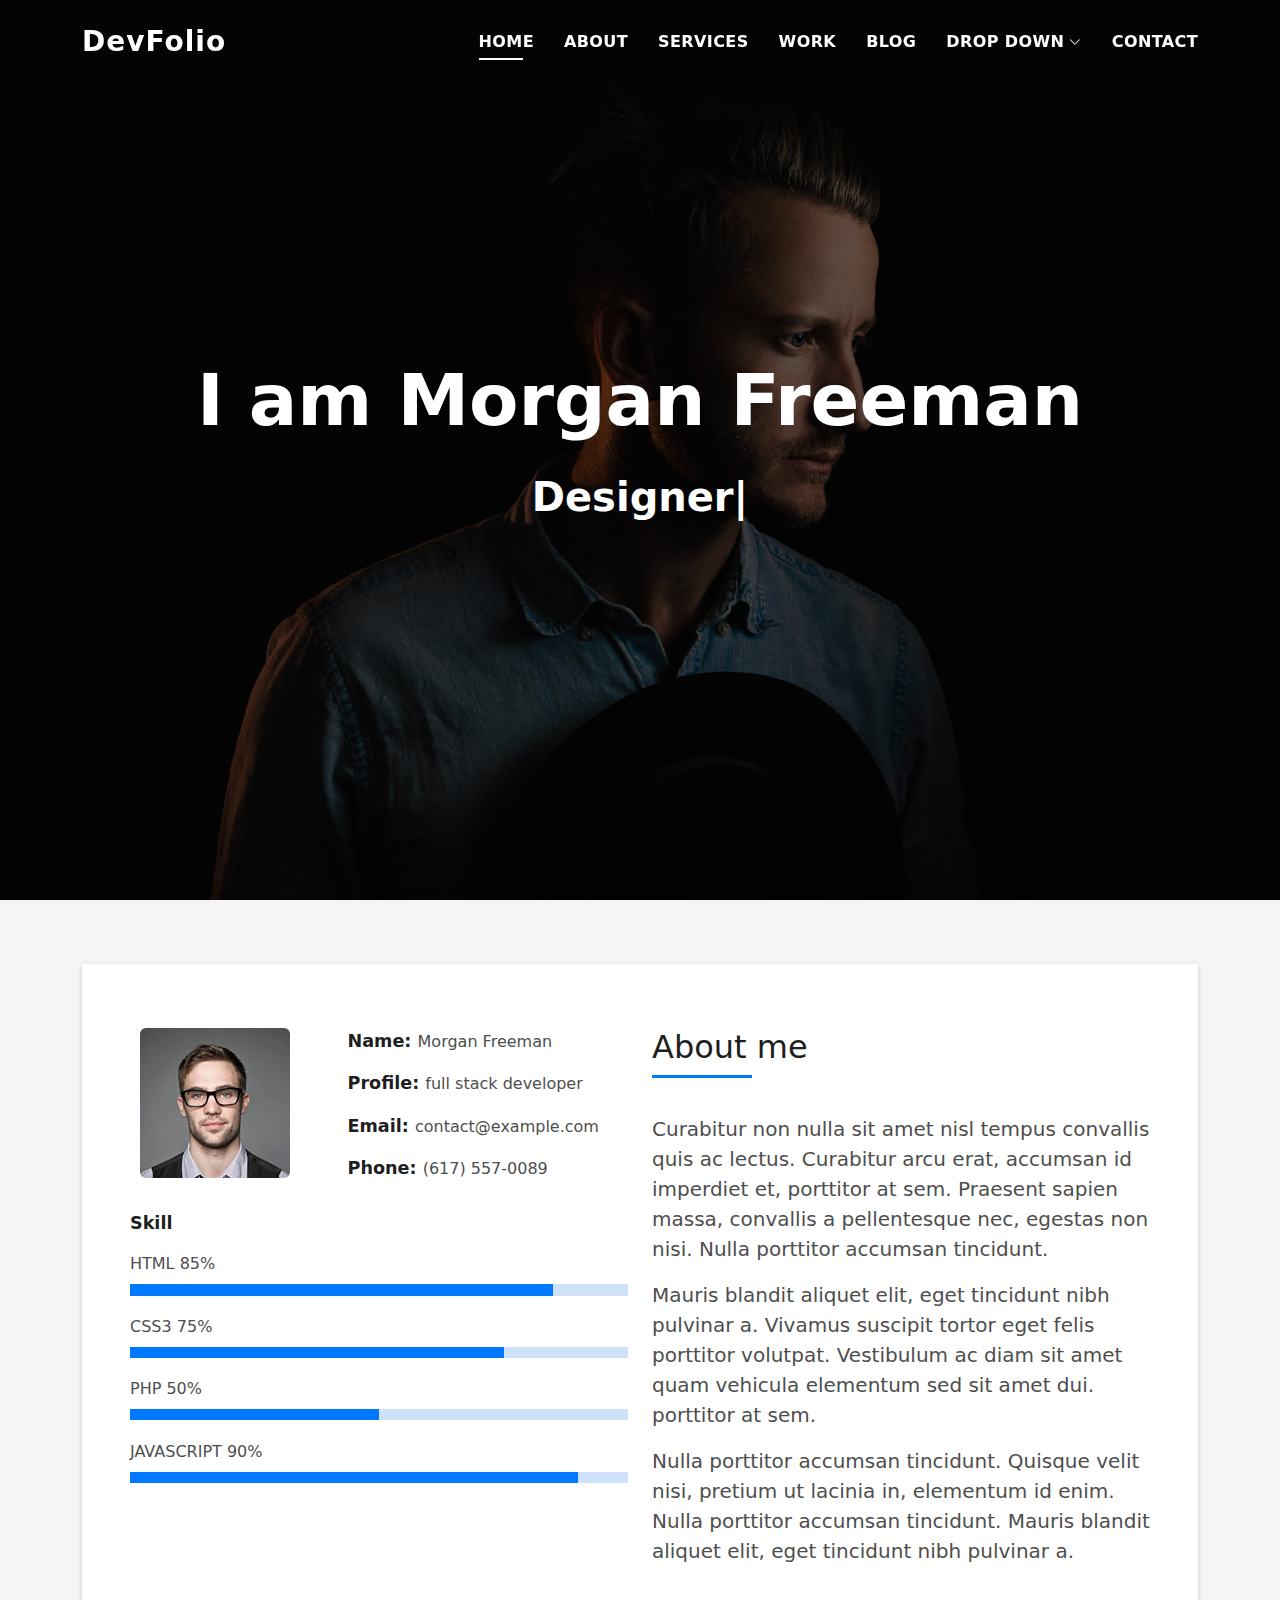
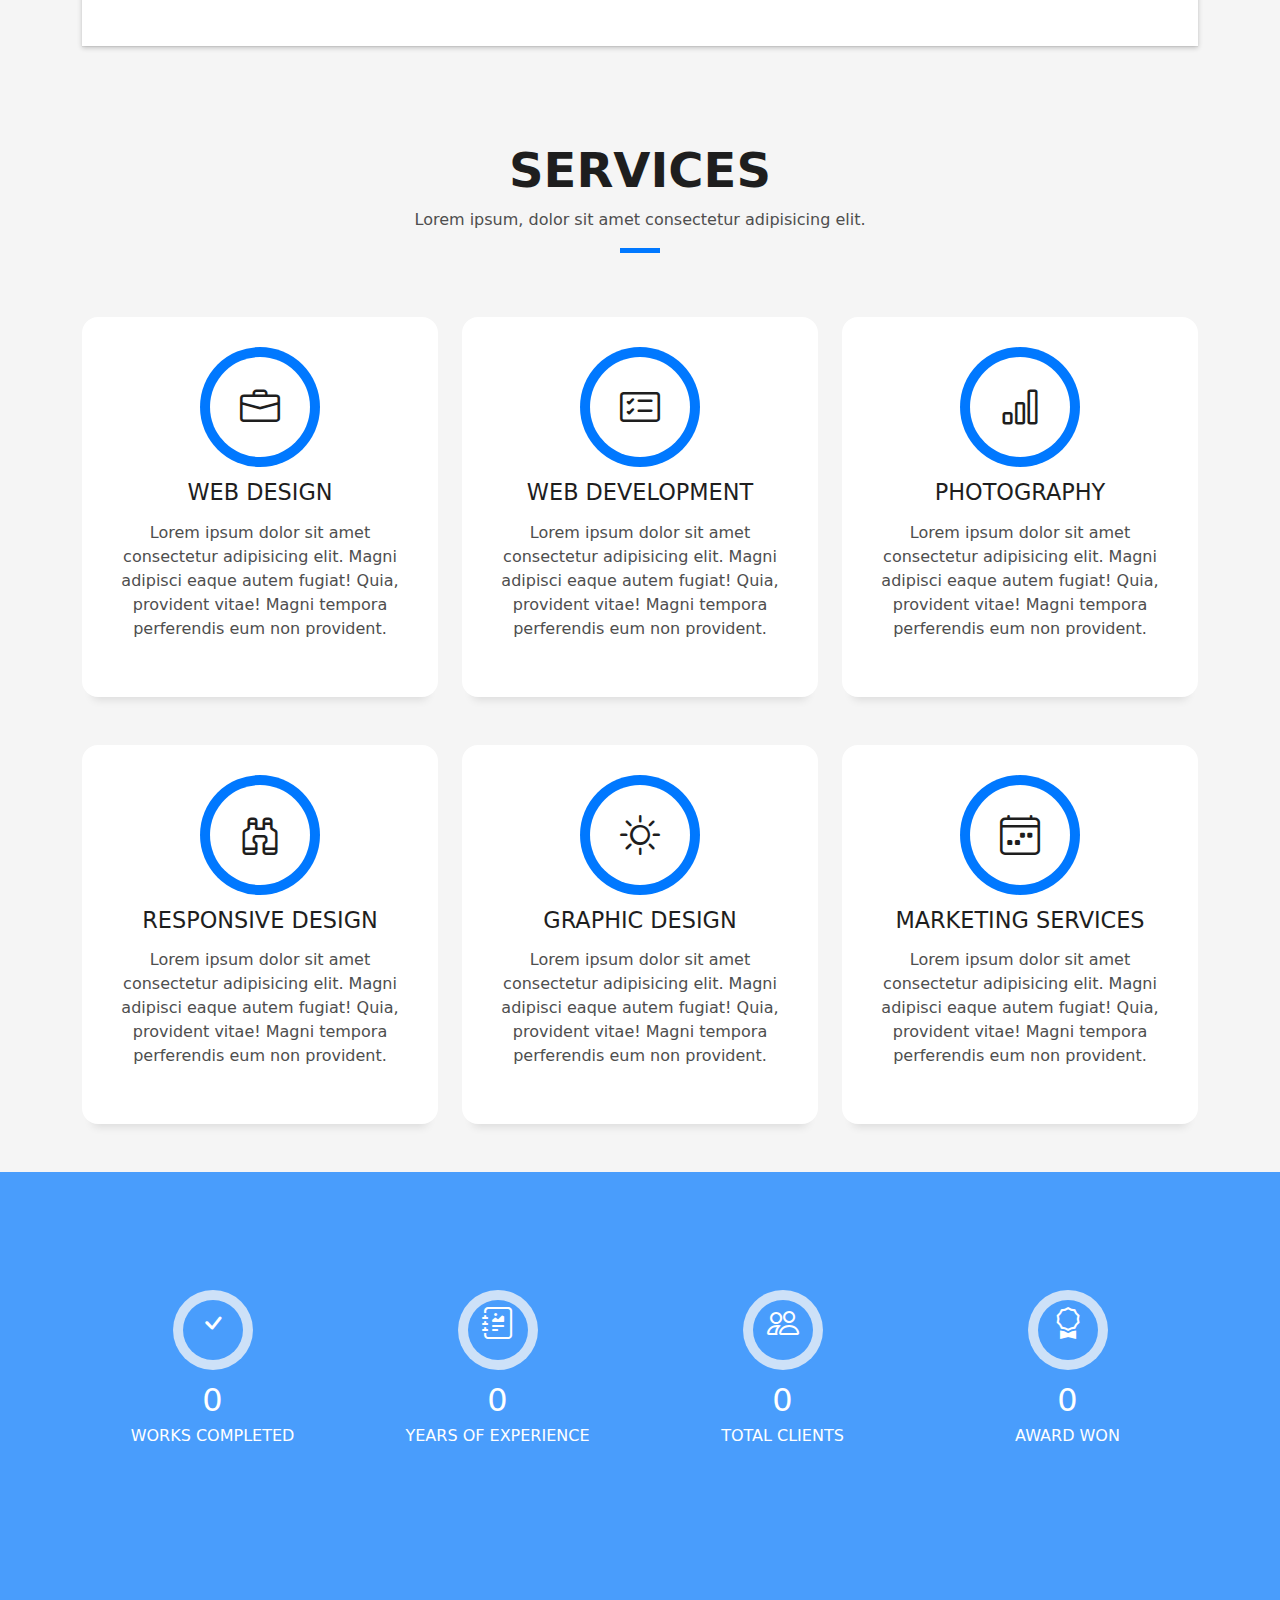
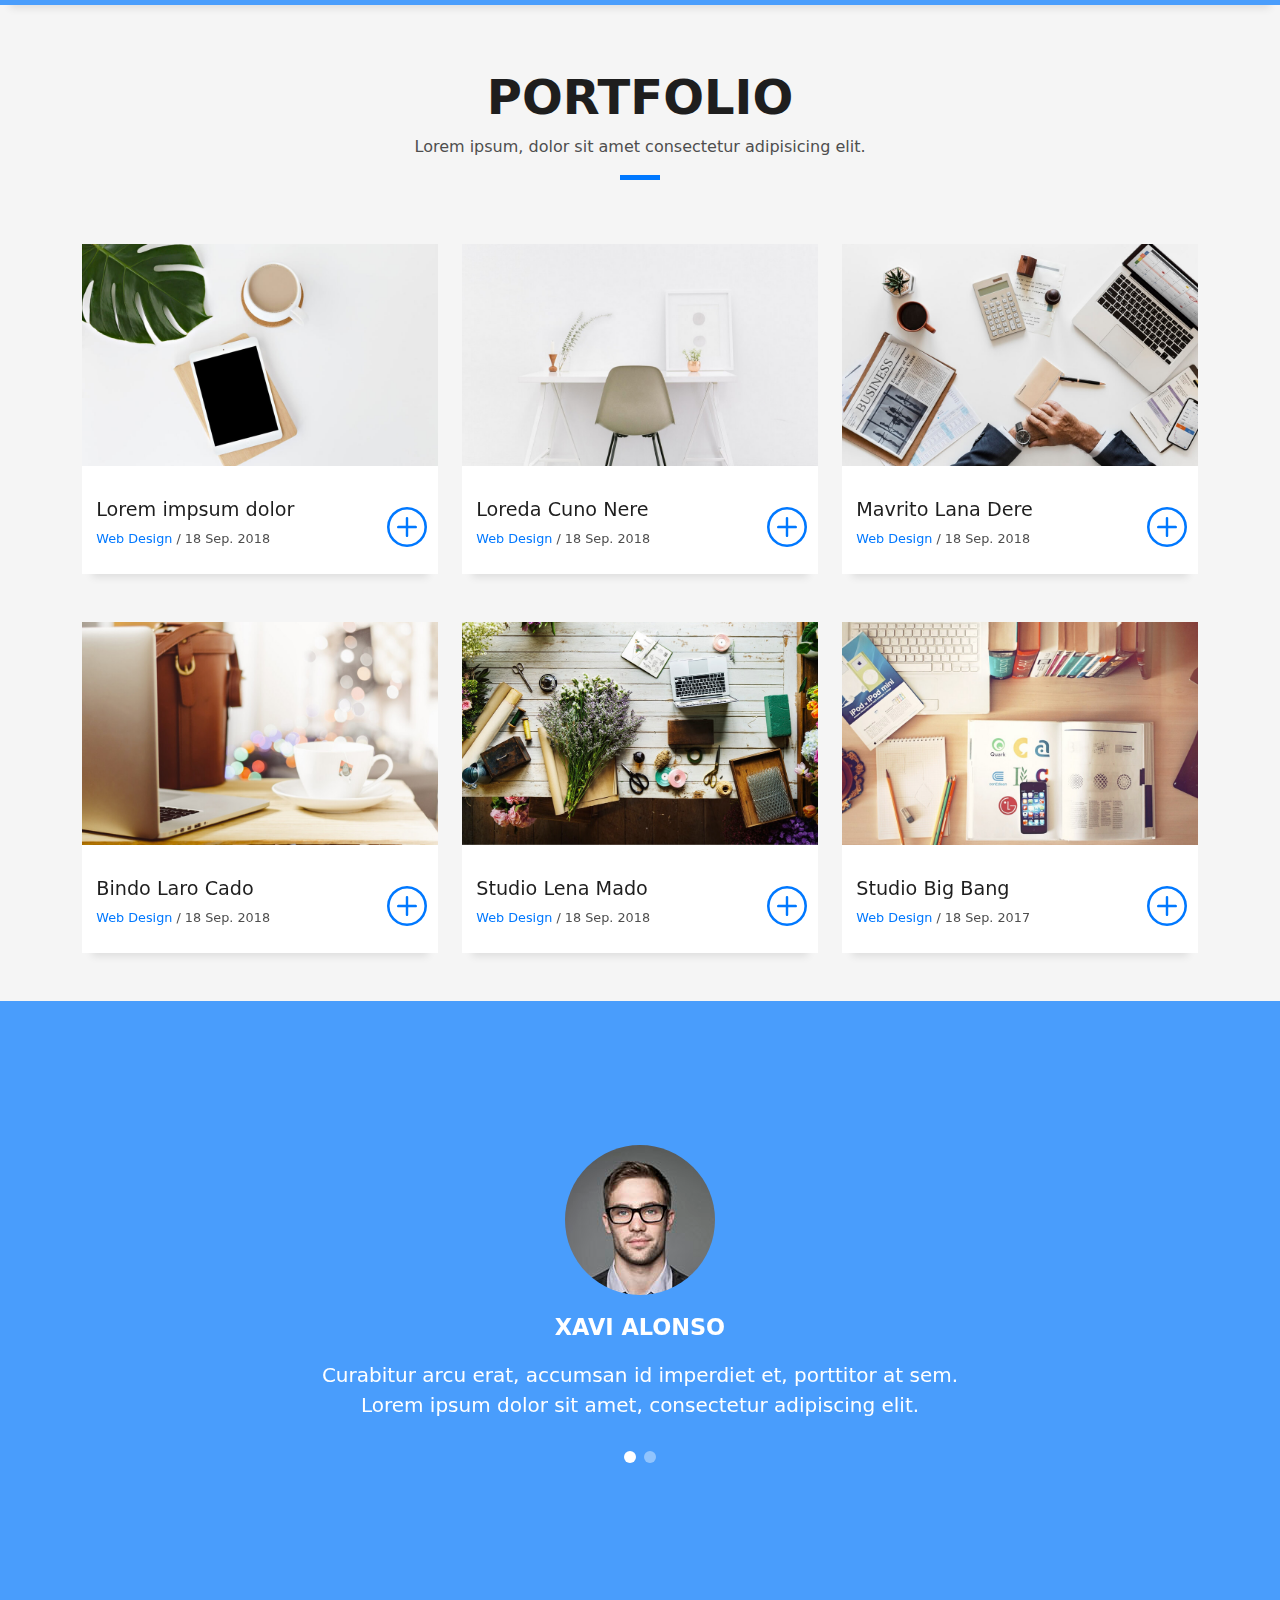
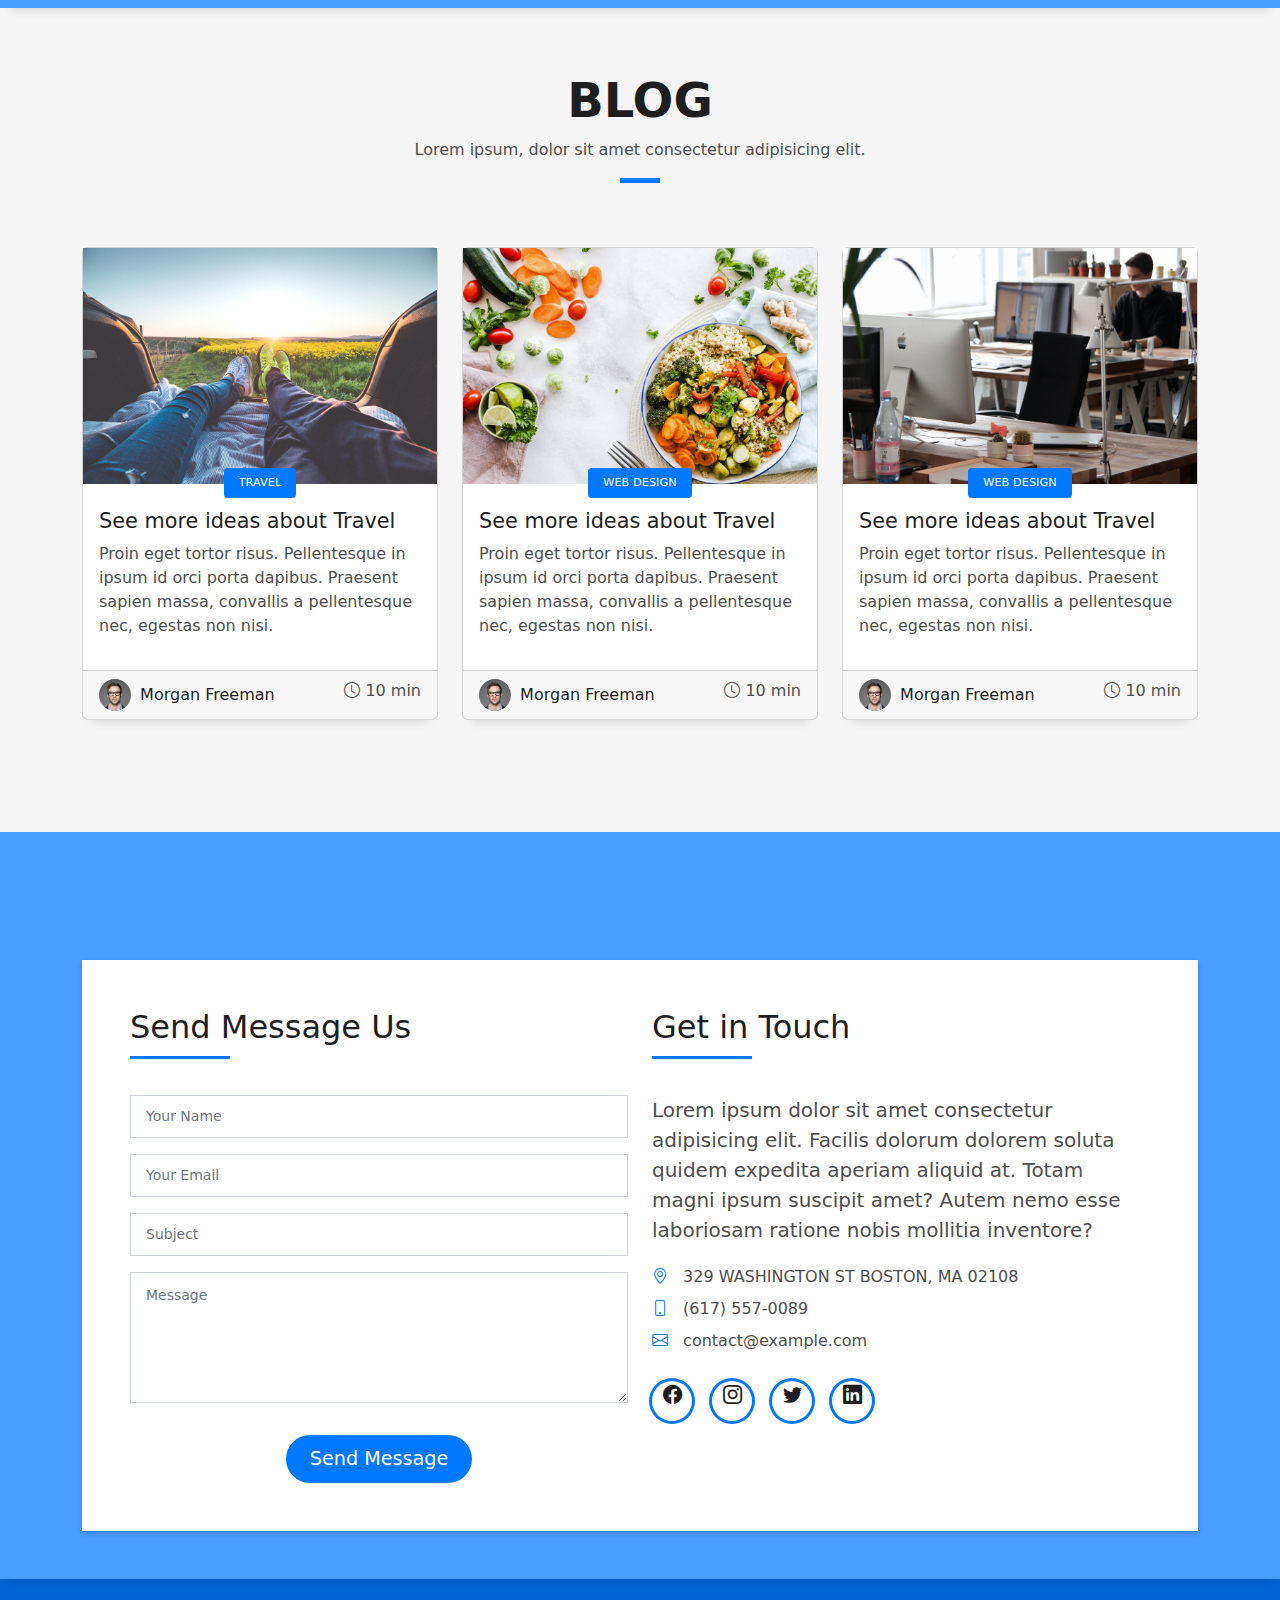
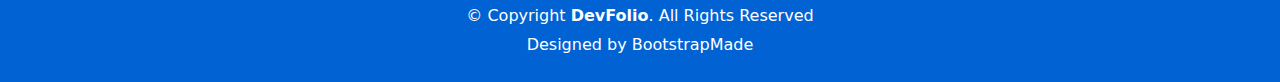
<file: DevFolio/index.html>
<!DOCTYPE html>
<html lang="en">

<head>
  <meta charset="utf-8">
  <meta content="width=device-width, initial-scale=1.0" name="viewport">

  <title>DevFolio Bootstrap Portfolio Template - Index</title>
  <meta content="" name="description">
  <meta content="" name="keywords">

  <!-- Favicons -->
  <link href="assets/img/favicon.png" rel="icon">
  <link href="assets/img/apple-touch-icon.png" rel="apple-touch-icon">

  <!-- Vendor CSS Files -->
  <link href="assets/vendor/bootstrap/css/bootstrap.min.css" rel="stylesheet">
  <link href="assets/vendor/bootstrap-icons/bootstrap-icons.css" rel="stylesheet">
  <link href="assets/vendor/glightbox/css/glightbox.min.css" rel="stylesheet">
  <link href="assets/vendor/swiper/swiper-bundle.min.css" rel="stylesheet">

  <!-- Template Main CSS File -->
  <link href="assets/css/style.css" rel="stylesheet">

  <!-- =======================================================
  * Template Name: DevFolio - v4.8.1
  * Template URL: https://bootstrapmade.com/devfolio-bootstrap-portfolio-html-template/
  * Author: BootstrapMade.com
  * License: https://bootstrapmade.com/license/
  ======================================================== -->
</head>

<body>

  <!-- ======= Header ======= -->
  <header id="header" class="fixed-top">
    <div class="container d-flex align-items-center justify-content-between">

      <h1 class="logo"><a href="index.html">DevFolio</a></h1>
      <!-- Uncomment below if you prefer to use an image logo -->
      <!-- <a href="index.html" class="logo"><img src="assets/img/logo.png" alt="" class="img-fluid"></a>-->

      <nav id="navbar" class="navbar">
        <ul>
          <li><a class="nav-link scrollto active" href="#hero">Home</a></li>
          <li><a class="nav-link scrollto" href="#about">About</a></li>
          <li><a class="nav-link scrollto" href="#services">Services</a></li>
          <li><a class="nav-link scrollto " href="#work">Work</a></li>
          <li><a class="nav-link scrollto " href="#blog">Blog</a></li>
          <li class="dropdown"><a href="#"><span>Drop Down</span> <i class="bi bi-chevron-down"></i></a>
            <ul>
              <li><a href="#">Drop Down 1</a></li>
              <li class="dropdown"><a href="#"><span>Deep Drop Down</span> <i class="bi bi-chevron-right"></i></a>
                <ul>
                  <li><a href="#">Deep Drop Down 1</a></li>
                  <li><a href="#">Deep Drop Down 2</a></li>
                  <li><a href="#">Deep Drop Down 3</a></li>
                  <li><a href="#">Deep Drop Down 4</a></li>
                  <li><a href="#">Deep Drop Down 5</a></li>
                </ul>
              </li>
              <li><a href="#">Drop Down 2</a></li>
              <li><a href="#">Drop Down 3</a></li>
              <li><a href="#">Drop Down 4</a></li>
            </ul>
          </li>
          <li><a class="nav-link scrollto" href="#contact">Contact</a></li>
        </ul>
        <i class="bi bi-list mobile-nav-toggle"></i>
      </nav><!-- .navbar -->

    </div>
  </header><!-- End Header -->

  <!-- ======= Hero Section ======= -->
  <div id="hero" class="hero route bg-image" style="background-image: url(assets/img/hero-bg.jpg)">
    <div class="overlay-itro"></div>
    <div class="hero-content display-table">
      <div class="table-cell">
        <div class="container">
          <!--<p class="display-6 color-d">Hello, world!</p>-->
          <h1 class="hero-title mb-4">I am Morgan Freeman</h1>
          <p class="hero-subtitle"><span class="typed" data-typed-items="Designer, Developer, Freelancer, Photographer"></span></p>
          <!-- <p class="pt-3"><a class="btn btn-primary btn js-scroll px-4" href="#about" role="button">Learn More</a></p> -->
        </div>
      </div>
    </div>
  </div><!-- End Hero Section -->

  <main id="main">

    <!-- ======= About Section ======= -->
    <section id="about" class="about-mf sect-pt4 route">
      <div class="container">
        <div class="row">
          <div class="col-sm-12">
            <div class="box-shadow-full">
              <div class="row">
                <div class="col-md-6">
                  <div class="row">
                    <div class="col-sm-6 col-md-5">
                      <div class="about-img">
                        <img src="assets/img/testimonial-2.jpg" class="img-fluid rounded b-shadow-a" alt="">
                      </div>
                    </div>
                    <div class="col-sm-6 col-md-7">
                      <div class="about-info">
                        <p><span class="title-s">Name: </span> <span>Morgan Freeman</span></p>
                        <p><span class="title-s">Profile: </span> <span>full stack developer</span></p>
                        <p><span class="title-s">Email: </span> <span>contact@example.com</span></p>
                        <p><span class="title-s">Phone: </span> <span>(617) 557-0089</span></p>
                      </div>
                    </div>
                  </div>
                  <div class="skill-mf">
                    <p class="title-s">Skill</p>
                    <span>HTML</span> <span class="pull-right">85%</span>
                    <div class="progress">
                      <div class="progress-bar" role="progressbar" style="width: 85%;" aria-valuenow="85" aria-valuemin="0" aria-valuemax="100"></div>
                    </div>
                    <span>CSS3</span> <span class="pull-right">75%</span>
                    <div class="progress">
                      <div class="progress-bar" role="progressbar" style="width: 75%" aria-valuenow="75" aria-valuemin="0" aria-valuemax="100"></div>
                    </div>
                    <span>PHP</span> <span class="pull-right">50%</span>
                    <div class="progress">
                      <div class="progress-bar" role="progressbar" style="width: 50%" aria-valuenow="50" aria-valuemin="0" aria-valuemax="100"></div>
                    </div>
                    <span>JAVASCRIPT</span> <span class="pull-right">90%</span>
                    <div class="progress">
                      <div class="progress-bar" role="progressbar" style="width: 90%" aria-valuenow="90" aria-valuemin="0" aria-valuemax="100"></div>
                    </div>
                  </div>
                </div>
                <div class="col-md-6">
                  <div class="about-me pt-4 pt-md-0">
                    <div class="title-box-2">
                      <h5 class="title-left">
                        About me
                      </h5>
                    </div>
                    <p class="lead">
                      Curabitur non nulla sit amet nisl tempus convallis quis ac lectus. Curabitur arcu erat, accumsan id
                      imperdiet et, porttitor
                      at sem. Praesent sapien massa, convallis a pellentesque nec, egestas non nisi. Nulla
                      porttitor accumsan tincidunt.
                    </p>
                    <p class="lead">
                      Mauris blandit aliquet elit, eget tincidunt nibh pulvinar a. Vivamus suscipit tortor eget felis
                      porttitor volutpat. Vestibulum
                      ac diam sit amet quam vehicula elementum sed sit amet dui. porttitor at sem.
                    </p>
                    <p class="lead">
                      Nulla porttitor accumsan tincidunt. Quisque velit nisi, pretium ut lacinia in, elementum id enim.
                      Nulla porttitor accumsan
                      tincidunt. Mauris blandit aliquet elit, eget tincidunt nibh pulvinar a.
                    </p>
                  </div>
                </div>
              </div>
            </div>
          </div>
        </div>
      </div>
    </section><!-- End About Section -->

    <!-- ======= Services Section ======= -->
    <section id="services" class="services-mf pt-5 route">
      <div class="container">
        <div class="row">
          <div class="col-sm-12">
            <div class="title-box text-center">
              <h3 class="title-a">
                Services
              </h3>
              <p class="subtitle-a">
                Lorem ipsum, dolor sit amet consectetur adipisicing elit.
              </p>
              <div class="line-mf"></div>
            </div>
          </div>
        </div>
        <div class="row">
          <div class="col-md-4">
            <div class="service-box">
              <div class="service-ico">
                <span class="ico-circle"><i class="bi bi-briefcase"></i></span>
              </div>
              <div class="service-content">
                <h2 class="s-title">Web Design</h2>
                <p class="s-description text-center">
                  Lorem ipsum dolor sit amet consectetur adipisicing elit. Magni adipisci eaque autem fugiat! Quia,
                  provident vitae! Magni
                  tempora perferendis eum non provident.
                </p>
              </div>
            </div>
          </div>
          <div class="col-md-4">
            <div class="service-box">
              <div class="service-ico">
                <span class="ico-circle"><i class="bi bi-card-checklist"></i></span>
              </div>
              <div class="service-content">
                <h2 class="s-title">Web Development</h2>
                <p class="s-description text-center">
                  Lorem ipsum dolor sit amet consectetur adipisicing elit. Magni adipisci eaque autem fugiat! Quia,
                  provident vitae! Magni
                  tempora perferendis eum non provident.
                </p>
              </div>
            </div>
          </div>
          <div class="col-md-4">
            <div class="service-box">
              <div class="service-ico">
                <span class="ico-circle"><i class="bi bi-bar-chart"></i></span>
              </div>
              <div class="service-content">
                <h2 class="s-title">Photography</h2>
                <p class="s-description text-center">
                  Lorem ipsum dolor sit amet consectetur adipisicing elit. Magni adipisci eaque autem fugiat! Quia,
                  provident vitae! Magni
                  tempora perferendis eum non provident.
                </p>
              </div>
            </div>
          </div>
          <div class="col-md-4">
            <div class="service-box">
              <div class="service-ico">
                <span class="ico-circle"><i class="bi bi-binoculars"></i></span>
              </div>
              <div class="service-content">
                <h2 class="s-title">Responsive Design</h2>
                <p class="s-description text-center">
                  Lorem ipsum dolor sit amet consectetur adipisicing elit. Magni adipisci eaque autem fugiat! Quia,
                  provident vitae! Magni
                  tempora perferendis eum non provident.
                </p>
              </div>
            </div>
          </div>
          <div class="col-md-4">
            <div class="service-box">
              <div class="service-ico">
                <span class="ico-circle"><i class="bi bi-brightness-high"></i></span>
              </div>
              <div class="service-content">
                <h2 class="s-title">Graphic Design</h2>
                <p class="s-description text-center">
                  Lorem ipsum dolor sit amet consectetur adipisicing elit. Magni adipisci eaque autem fugiat! Quia,
                  provident vitae! Magni
                  tempora perferendis eum non provident.
                </p>
              </div>
            </div>
          </div>
          <div class="col-md-4">
            <div class="service-box">
              <div class="service-ico">
                <span class="ico-circle"><i class="bi bi-calendar4-week"></i></span>
              </div>
              <div class="service-content">
                <h2 class="s-title">Marketing Services</h2>
                <p class="s-description text-center">
                  Lorem ipsum dolor sit amet consectetur adipisicing elit. Magni adipisci eaque autem fugiat! Quia,
                  provident vitae! Magni
                  tempora perferendis eum non provident.
                </p>
              </div>
            </div>
          </div>
        </div>
      </div>
    </section><!-- End Services Section -->

    <!-- ======= Counter Section ======= -->
    <div class="section-counter paralax-mf bg-image" style="background-image: url(assets/img/counters-bg.jpg)">
      <div class="overlay-mf"></div>
      <div class="container position-relative">
        <div class="row">
          <div class="col-sm-3 col-lg-3">
            <div class="counter-box counter-box pt-4 pt-md-0">
              <div class="counter-ico">
                <span class="ico-circle"><i class="bi bi-check"></i></span>
              </div>
              <div class="counter-num">
                <p data-purecounter-start="0" data-purecounter-end="450" data-purecounter-duration="1" class="counter purecounter"></p>
                <span class="counter-text">WORKS COMPLETED</span>
              </div>
            </div>
          </div>
          <div class="col-sm-3 col-lg-3">
            <div class="counter-box pt-4 pt-md-0">
              <div class="counter-ico">
                <span class="ico-circle"><i class="bi bi-journal-richtext"></i></span>
              </div>
              <div class="counter-num">
                <p data-purecounter-start="0" data-purecounter-end="25" data-purecounter-duration="1" class="counter purecounter"></p>
                <span class="counter-text">YEARS OF EXPERIENCE</span>
              </div>
            </div>
          </div>
          <div class="col-sm-3 col-lg-3">
            <div class="counter-box pt-4 pt-md-0">
              <div class="counter-ico">
                <span class="ico-circle"><i class="bi bi-people"></i></span>
              </div>
              <div class="counter-num">
                <p data-purecounter-start="0" data-purecounter-end="550" data-purecounter-duration="1" class="counter purecounter"></p>
                <span class="counter-text">TOTAL CLIENTS</span>
              </div>
            </div>
          </div>
          <div class="col-sm-3 col-lg-3">
            <div class="counter-box pt-4 pt-md-0">
              <div class="counter-ico">
                <span class="ico-circle"><i class="bi bi-award"></i></span>
              </div>
              <div class="counter-num">
                <p data-purecounter-start="0" data-purecounter-end="48" data-purecounter-duration="1" class="counter purecounter"></p>
                <span class="counter-text">AWARD WON</span>
              </div>
            </div>
          </div>
        </div>
      </div>
    </div><!-- End Counter Section -->

    <!-- ======= Portfolio Section ======= -->
    <section id="work" class="portfolio-mf sect-pt4 route">
      <div class="container">
        <div class="row">
          <div class="col-sm-12">
            <div class="title-box text-center">
              <h3 class="title-a">
                Portfolio
              </h3>
              <p class="subtitle-a">
                Lorem ipsum, dolor sit amet consectetur adipisicing elit.
              </p>
              <div class="line-mf"></div>
            </div>
          </div>
        </div>
        <div class="row">
          <div class="col-md-4">
            <div class="work-box">
              <a href="assets/img/work-1.jpg" data-gallery="portfolioGallery" class="portfolio-lightbox">
                <div class="work-img">
                  <img src="assets/img/work-1.jpg" alt="" class="img-fluid">
                </div>
              </a>
              <div class="work-content">
                <div class="row">
                  <div class="col-sm-8">
                    <h2 class="w-title">Lorem impsum dolor</h2>
                    <div class="w-more">
                      <span class="w-ctegory">Web Design</span> / <span class="w-date">18 Sep. 2018</span>
                    </div>
                  </div>
                  <div class="col-sm-4">
                    <div class="w-like">
                      <a href="portfolio-details.html"> <span class="bi bi-plus-circle"></span></a>
                    </div>
                  </div>
                </div>
              </div>
            </div>
          </div>
          <div class="col-md-4">
            <div class="work-box">
              <a href="assets/img/work-2.jpg" data-gallery="portfolioGallery" class="portfolio-lightbox">
                <div class="work-img">
                  <img src="assets/img/work-2.jpg" alt="" class="img-fluid">
                </div>
              </a>
              <div class="work-content">
                <div class="row">
                  <div class="col-sm-8">
                    <h2 class="w-title">Loreda Cuno Nere</h2>
                    <div class="w-more">
                      <span class="w-ctegory">Web Design</span> / <span class="w-date">18 Sep. 2018</span>
                    </div>
                  </div>
                  <div class="col-sm-4">
                    <div class="w-like">
                      <a href="portfolio-details.html"> <span class="bi bi-plus-circle"></span></a>
                    </div>
                  </div>
                </div>
              </div>
            </div>
          </div>
          <div class="col-md-4">
            <div class="work-box">
              <a href="assets/img/work-3.jpg" data-gallery="portfolioGallery" class="portfolio-lightbox">
                <div class="work-img">
                  <img src="assets/img/work-3.jpg" alt="" class="img-fluid">
                </div>
              </a>
              <div class="work-content">
                <div class="row">
                  <div class="col-sm-8">
                    <h2 class="w-title">Mavrito Lana Dere</h2>
                    <div class="w-more">
                      <span class="w-ctegory">Web Design</span> / <span class="w-date">18 Sep. 2018</span>
                    </div>
                  </div>
                  <div class="col-sm-4">
                    <div class="w-like">
                      <a href="portfolio-details.html"> <span class="bi bi-plus-circle"></span></a>
                    </div>
                  </div>
                </div>
              </div>
            </div>
          </div>
          <div class="col-md-4">
            <div class="work-box">
              <a href="assets/img/work-4.jpg" data-gallery="portfolioGallery" class="portfolio-lightbox">
                <div class="work-img">
                  <img src="assets/img/work-4.jpg" alt="" class="img-fluid">
                </div>
              </a>
              <div class="work-content">
                <div class="row">
                  <div class="col-sm-8">
                    <h2 class="w-title">Bindo Laro Cado</h2>
                    <div class="w-more">
                      <span class="w-ctegory">Web Design</span> / <span class="w-date">18 Sep. 2018</span>
                    </div>
                  </div>
                  <div class="col-sm-4">
                    <div class="w-like">
                      <a href="portfolio-details.html"> <span class="bi bi-plus-circle"></span></a>
                    </div>
                  </div>
                </div>
              </div>
            </div>
          </div>
          <div class="col-md-4">
            <div class="work-box">
              <a href="assets/img/work-5.jpg" data-gallery="portfolioGallery" class="portfolio-lightbox">
                <div class="work-img">
                  <img src="assets/img/work-5.jpg" alt="" class="img-fluid">
                </div>
              </a>
              <div class="work-content">
                <div class="row">
                  <div class="col-sm-8">
                    <h2 class="w-title">Studio Lena Mado</h2>
                    <div class="w-more">
                      <span class="w-ctegory">Web Design</span> / <span class="w-date">18 Sep. 2018</span>
                    </div>
                  </div>
                  <div class="col-sm-4">
                    <div class="w-like">
                      <a href="portfolio-details.html"> <span class="bi bi-plus-circle"></span></a>
                    </div>
                  </div>
                </div>
              </div>
            </div>
          </div>
          <div class="col-md-4">
            <div class="work-box">
              <a href="assets/img/work-6.jpg" data-gallery="portfolioGallery" class="portfolio-lightbox">
                <div class="work-img">
                  <img src="assets/img/work-6.jpg" alt="" class="img-fluid">
                </div>
              </a>
              <div class="work-content">
                <div class="row">
                  <div class="col-sm-8">
                    <h2 class="w-title">Studio Big Bang</h2>
                    <div class="w-more">
                      <span class="w-ctegory">Web Design</span> / <span class="w-date">18 Sep. 2017</span>
                    </div>
                  </div>
                  <div class="col-sm-4">
                    <div class="w-like">
                      <a href="portfolio-details.html"> <span class="bi bi-plus-circle"></span></a>
                    </div>
                  </div>
                </div>
              </div>
            </div>
          </div>

        </div>
      </div>
    </section><!-- End Portfolio Section -->

    <!-- ======= Testimonials Section ======= -->
    <div class="testimonials paralax-mf bg-image" style="background-image: url(assets/img/overlay-bg.jpg)">
      <div class="overlay-mf"></div>
      <div class="container">
        <div class="row">
          <div class="col-md-12">

            <div class="testimonials-slider swiper" data-aos="fade-up" data-aos-delay="100">
              <div class="swiper-wrapper">

                <div class="swiper-slide">
                  <div class="testimonial-box">
                    <div class="author-test">
                      <img src="assets/img/testimonial-2.jpg" alt="" class="rounded-circle b-shadow-a">
                      <span class="author">Xavi Alonso</span>
                    </div>
                    <div class="content-test">
                      <p class="description lead">
                        Curabitur arcu erat, accumsan id imperdiet et, porttitor at sem. Lorem ipsum dolor sit amet,
                        consectetur adipiscing elit.
                      </p>
                    </div>
                  </div>
                </div><!-- End testimonial item -->

                <div class="swiper-slide">
                  <div class="testimonial-box">
                    <div class="author-test">
                      <img src="assets/img/testimonial-4.jpg" alt="" class="rounded-circle b-shadow-a">
                      <span class="author">Marta Socrate</span>
                    </div>
                    <div class="content-test">
                      <p class="description lead">
                        Curabitur arcu erat, accumsan id imperdiet et, porttitor at sem. Lorem ipsum dolor sit amet,
                        consectetur adipiscing elit.
                      </p>
                    </div>
                  </div>
                </div><!-- End testimonial item -->
              </div>
              <div class="swiper-pagination"></div>
            </div>

            <!-- <div id="testimonial-mf" class="owl-carousel owl-theme">
          
        </div> -->
          </div>
        </div>
      </div>
    </div><!-- End Testimonials Section -->

    <!-- ======= Blog Section ======= -->
    <section id="blog" class="blog-mf sect-pt4 route">
      <div class="container">
        <div class="row">
          <div class="col-sm-12">
            <div class="title-box text-center">
              <h3 class="title-a">
                Blog
              </h3>
              <p class="subtitle-a">
                Lorem ipsum, dolor sit amet consectetur adipisicing elit.
              </p>
              <div class="line-mf"></div>
            </div>
          </div>
        </div>
        <div class="row">
          <div class="col-md-4">
            <div class="card card-blog">
              <div class="card-img">
                <a href="blog-single.html"><img src="assets/img/post-1.jpg" alt="" class="img-fluid"></a>
              </div>
              <div class="card-body">
                <div class="card-category-box">
                  <div class="card-category">
                    <h6 class="category">Travel</h6>
                  </div>
                </div>
                <h3 class="card-title"><a href="blog-single.html">See more ideas about Travel</a></h3>
                <p class="card-description">
                  Proin eget tortor risus. Pellentesque in ipsum id orci porta dapibus. Praesent sapien massa, convallis
                  a pellentesque nec,
                  egestas non nisi.
                </p>
              </div>
              <div class="card-footer">
                <div class="post-author">
                  <a href="#">
                    <img src="assets/img/testimonial-2.jpg" alt="" class="avatar rounded-circle">
                    <span class="author">Morgan Freeman</span>
                  </a>
                </div>
                <div class="post-date">
                  <span class="bi bi-clock"></span> 10 min
                </div>
              </div>
            </div>
          </div>
          <div class="col-md-4">
            <div class="card card-blog">
              <div class="card-img">
                <a href="blog-single.html"><img src="assets/img/post-2.jpg" alt="" class="img-fluid"></a>
              </div>
              <div class="card-body">
                <div class="card-category-box">
                  <div class="card-category">
                    <h6 class="category">Web Design</h6>
                  </div>
                </div>
                <h3 class="card-title"><a href="blog-single.html">See more ideas about Travel</a></h3>
                <p class="card-description">
                  Proin eget tortor risus. Pellentesque in ipsum id orci porta dapibus. Praesent sapien massa, convallis
                  a pellentesque nec,
                  egestas non nisi.
                </p>
              </div>
              <div class="card-footer">
                <div class="post-author">
                  <a href="#">
                    <img src="assets/img/testimonial-2.jpg" alt="" class="avatar rounded-circle">
                    <span class="author">Morgan Freeman</span>
                  </a>
                </div>
                <div class="post-date">
                  <span class="bi bi-clock"></span> 10 min
                </div>
              </div>
            </div>
          </div>
          <div class="col-md-4">
            <div class="card card-blog">
              <div class="card-img">
                <a href="blog-single.html"><img src="assets/img/post-3.jpg" alt="" class="img-fluid"></a>
              </div>
              <div class="card-body">
                <div class="card-category-box">
                  <div class="card-category">
                    <h6 class="category">Web Design</h6>
                  </div>
                </div>
                <h3 class="card-title"><a href="blog-single.html">See more ideas about Travel</a></h3>
                <p class="card-description">
                  Proin eget tortor risus. Pellentesque in ipsum id orci porta dapibus. Praesent sapien massa, convallis
                  a pellentesque nec,
                  egestas non nisi.
                </p>
              </div>
              <div class="card-footer">
                <div class="post-author">
                  <a href="#">
                    <img src="assets/img/testimonial-2.jpg" alt="" class="avatar rounded-circle">
                    <span class="author">Morgan Freeman</span>
                  </a>
                </div>
                <div class="post-date">
                  <span class="bi bi-clock"></span> 10 min
                </div>
              </div>
            </div>
          </div>
        </div>
      </div>
    </section><!-- End Blog Section -->

    <!-- ======= Contact Section ======= -->
    <section id="contact" class="paralax-mf footer-paralax bg-image sect-mt4 route" style="background-image: url(assets/img/overlay-bg.jpg)">
      <div class="overlay-mf"></div>
      <div class="container">
        <div class="row">
          <div class="col-sm-12">
            <div class="contact-mf">
              <div id="contact" class="box-shadow-full">
                <div class="row">
                  <div class="col-md-6">
                    <div class="title-box-2">
                      <h5 class="title-left">
                        Send Message Us
                      </h5>
                    </div>
                    <div>
                      <form action="forms/contact.php" method="post" role="form" class="php-email-form">
                        <div class="row">
                          <div class="col-md-12 mb-3">
                            <div class="form-group">
                              <input type="text" name="name" class="form-control" id="name" placeholder="Your Name" required>
                            </div>
                          </div>
                          <div class="col-md-12 mb-3">
                            <div class="form-group">
                              <input type="email" class="form-control" name="email" id="email" placeholder="Your Email" required>
                            </div>
                          </div>
                          <div class="col-md-12 mb-3">
                            <div class="form-group">
                              <input type="text" class="form-control" name="subject" id="subject" placeholder="Subject" required>
                            </div>
                          </div>
                          <div class="col-md-12">
                            <div class="form-group">
                              <textarea class="form-control" name="message" rows="5" placeholder="Message" required></textarea>
                            </div>
                          </div>
                          <div class="col-md-12 text-center my-3">
                            <div class="loading">Loading</div>
                            <div class="error-message"></div>
                            <div class="sent-message">Your message has been sent. Thank you!</div>
                          </div>
                          <div class="col-md-12 text-center">
                            <button type="submit" class="button button-a button-big button-rouded">Send Message</button>
                          </div>
                        </div>
                      </form>
                    </div>
                  </div>
                  <div class="col-md-6">
                    <div class="title-box-2 pt-4 pt-md-0">
                      <h5 class="title-left">
                        Get in Touch
                      </h5>
                    </div>
                    <div class="more-info">
                      <p class="lead">
                        Lorem ipsum dolor sit amet consectetur adipisicing elit. Facilis dolorum dolorem soluta quidem
                        expedita aperiam aliquid at.
                        Totam magni ipsum suscipit amet? Autem nemo esse laboriosam ratione nobis
                        mollitia inventore?
                      </p>
                      <ul class="list-ico">
                        <li><span class="bi bi-geo-alt"></span> 329 WASHINGTON ST BOSTON, MA 02108</li>
                        <li><span class="bi bi-phone"></span> (617) 557-0089</li>
                        <li><span class="bi bi-envelope"></span> contact@example.com</li>
                      </ul>
                    </div>
                    <div class="socials">
                      <ul>
                        <li><a href=""><span class="ico-circle"><i class="bi bi-facebook"></i></span></a></li>
                        <li><a href=""><span class="ico-circle"><i class="bi bi-instagram"></i></span></a></li>
                        <li><a href=""><span class="ico-circle"><i class="bi bi-twitter"></i></span></a></li>
                        <li><a href=""><span class="ico-circle"><i class="bi bi-linkedin"></i></span></a></li>
                      </ul>
                    </div>
                  </div>
                </div>
              </div>
            </div>
          </div>
        </div>
      </div>
    </section><!-- End Contact Section -->

  </main><!-- End #main -->

  <!-- ======= Footer ======= -->
  <footer>
    <div class="container">
      <div class="row">
        <div class="col-sm-12">
          <div class="copyright-box">
            <p class="copyright">&copy; Copyright <strong>DevFolio</strong>. All Rights Reserved</p>
            <div class="credits">
              <!--
              All the links in the footer should remain intact.
              You can delete the links only if you purchased the pro version.
              Licensing information: https://bootstrapmade.com/license/
              Purchase the pro version with working PHP/AJAX contact form: https://bootstrapmade.com/buy/?theme=DevFolio
            -->
              Designed by <a href="https://bootstrapmade.com/">BootstrapMade</a>
            </div>
          </div>
        </div>
      </div>
    </div>
  </footer><!-- End  Footer -->

  <div id="preloader"></div>
  <a href="#" class="back-to-top d-flex align-items-center justify-content-center"><i class="bi bi-arrow-up-short"></i></a>

  <!-- Vendor JS Files -->
  <script src="assets/vendor/purecounter/purecounter_vanilla.js"></script>
  <script src="assets/vendor/bootstrap/js/bootstrap.bundle.min.js"></script>
  <script src="assets/vendor/glightbox/js/glightbox.min.js"></script>
  <script src="assets/vendor/swiper/swiper-bundle.min.js"></script>
  <script src="assets/vendor/typed.js/typed.min.js"></script>
  <script src="assets/vendor/php-email-form/validate.js"></script>

  <!-- Template Main JS File -->
  <script src="assets/js/main.js"></script>

</body>

</html>
</file>
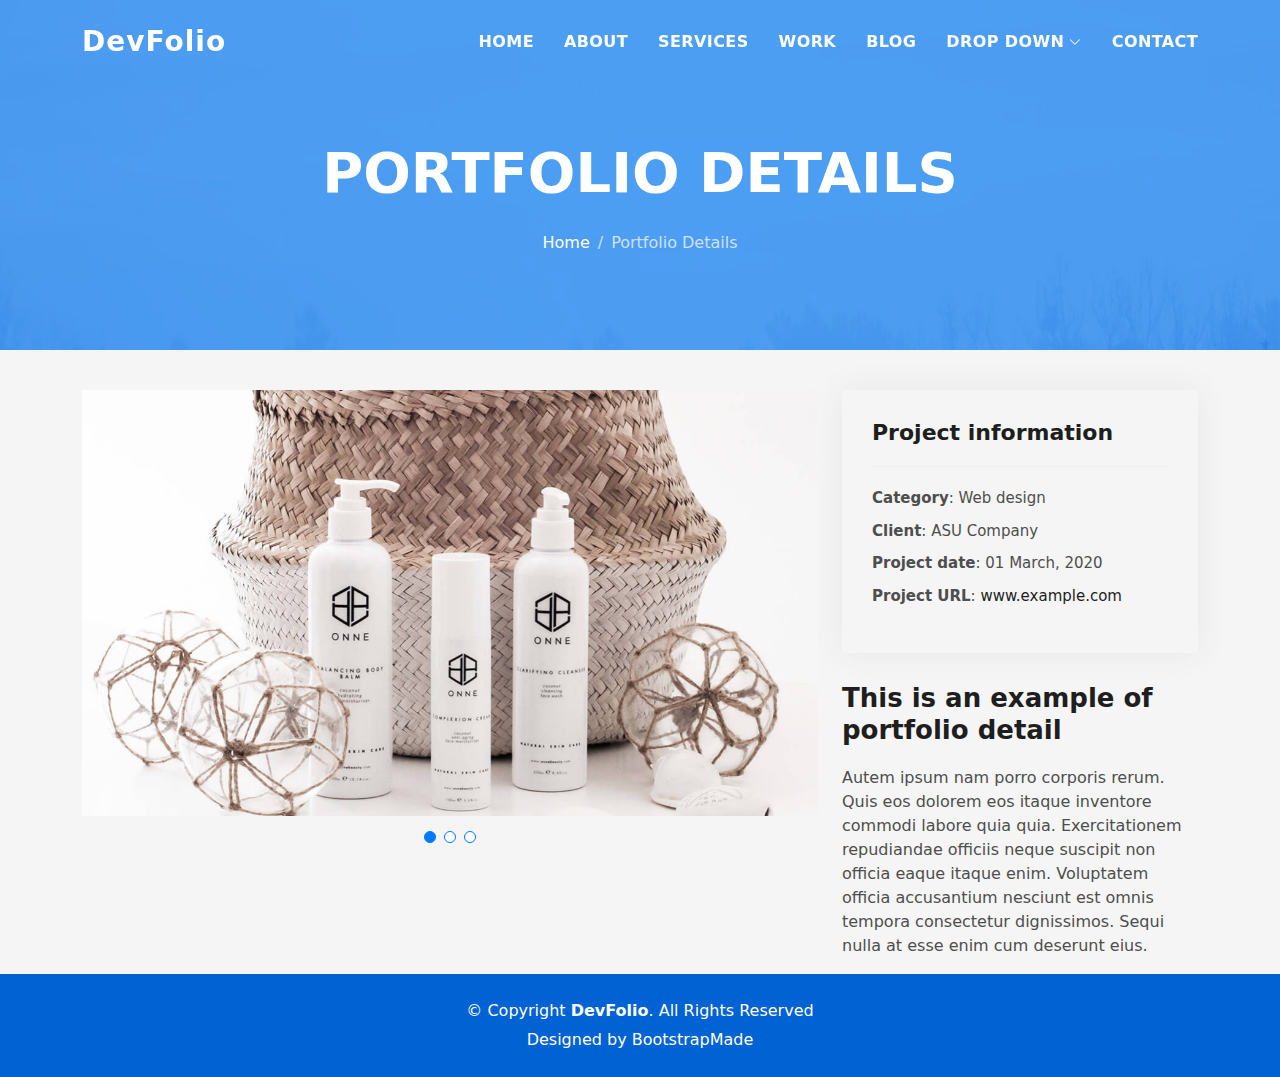
<file: DevFolio/portfolio-details.html>
<!DOCTYPE html>
<html lang="en">

<head>
  <meta charset="utf-8">
  <meta content="width=device-width, initial-scale=1.0" name="viewport">

  <title>DevFolio Bootstrap Portfolio Template - Portfolio Details</title>
  <meta content="" name="description">
  <meta content="" name="keywords">

  <!-- Favicons -->
  <link href="assets/img/favicon.png" rel="icon">
  <link href="assets/img/apple-touch-icon.png" rel="apple-touch-icon">

  <!-- Vendor CSS Files -->
  <link href="assets/vendor/bootstrap/css/bootstrap.min.css" rel="stylesheet">
  <link href="assets/vendor/bootstrap-icons/bootstrap-icons.css" rel="stylesheet">
  <link href="assets/vendor/glightbox/css/glightbox.min.css" rel="stylesheet">
  <link href="assets/vendor/swiper/swiper-bundle.min.css" rel="stylesheet">

  <!-- Template Main CSS File -->
  <link href="assets/css/style.css" rel="stylesheet">

  <!-- =======================================================
  * Template Name: DevFolio - v4.8.1
  * Template URL: https://bootstrapmade.com/devfolio-bootstrap-portfolio-html-template/
  * Author: BootstrapMade.com
  * License: https://bootstrapmade.com/license/
  ======================================================== -->
</head>

<body>

  <!-- ======= Header ======= -->
  <header id="header" class="fixed-top">
    <div class="container d-flex align-items-center justify-content-between">

      <h1 class="logo"><a href="index.html">DevFolio</a></h1>
      <!-- Uncomment below if you prefer to use an image logo -->
      <!-- <a href="index.html" class="logo"><img src="assets/img/logo.png" alt="" class="img-fluid"></a>-->

      <nav id="navbar" class="navbar">
        <ul>
          <li><a class="nav-link scrollto " href="#hero">Home</a></li>
          <li><a class="nav-link scrollto" href="#about">About</a></li>
          <li><a class="nav-link scrollto" href="#services">Services</a></li>
          <li><a class="nav-link scrollto " href="#work">Work</a></li>
          <li><a class="nav-link scrollto " href="#blog">Blog</a></li>
          <li class="dropdown"><a href="#"><span>Drop Down</span> <i class="bi bi-chevron-down"></i></a>
            <ul>
              <li><a href="#">Drop Down 1</a></li>
              <li class="dropdown"><a href="#"><span>Deep Drop Down</span> <i class="bi bi-chevron-right"></i></a>
                <ul>
                  <li><a href="#">Deep Drop Down 1</a></li>
                  <li><a href="#">Deep Drop Down 2</a></li>
                  <li><a href="#">Deep Drop Down 3</a></li>
                  <li><a href="#">Deep Drop Down 4</a></li>
                  <li><a href="#">Deep Drop Down 5</a></li>
                </ul>
              </li>
              <li><a href="#">Drop Down 2</a></li>
              <li><a href="#">Drop Down 3</a></li>
              <li><a href="#">Drop Down 4</a></li>
            </ul>
          </li>
          <li><a class="nav-link scrollto" href="#contact">Contact</a></li>
        </ul>
        <i class="bi bi-list mobile-nav-toggle"></i>
      </nav><!-- .navbar -->

    </div>
  </header><!-- End Header -->

  <div class="hero hero-single route bg-image" style="background-image: url(assets/img/overlay-bg.jpg)">
    <div class="overlay-mf"></div>
    <div class="hero-content display-table">
      <div class="table-cell">
        <div class="container">
          <h2 class="hero-title mb-4">Portfolio Details</h2>
          <ol class="breadcrumb d-flex justify-content-center">
            <li class="breadcrumb-item">
              <a href="#">Home</a>
            </li>
            <li class="breadcrumb-item active">Portfolio Details</li>
          </ol>
        </div>
      </div>
    </div>
  </div>

  <main id="main">

    <!-- ======= Portfolio Details Section ======= -->
    <section id="portfolio-details" class="portfolio-details">
      <div class="container">

        <div class="row gy-4">

          <div class="col-lg-8">
            <div class="portfolio-details-slider swiper">
              <div class="swiper-wrapper align-items-center">

                <div class="swiper-slide">
                  <img src="assets/img/portfolio-details-1.jpg" alt="">
                </div>

                <div class="swiper-slide">
                  <img src="assets/img/portfolio-details-2.jpg" alt="">
                </div>

                <div class="swiper-slide">
                  <img src="assets/img/portfolio-details-3.jpg" alt="">
                </div>

              </div>
              <div class="swiper-pagination"></div>
            </div>
          </div>

          <div class="col-lg-4">
            <div class="portfolio-info">
              <h3>Project information</h3>
              <ul>
                <li><strong>Category</strong>: Web design</li>
                <li><strong>Client</strong>: ASU Company</li>
                <li><strong>Project date</strong>: 01 March, 2020</li>
                <li><strong>Project URL</strong>: <a href="#">www.example.com</a></li>
              </ul>
            </div>
            <div class="portfolio-description">
              <h2>This is an example of portfolio detail</h2>
              <p>
                Autem ipsum nam porro corporis rerum. Quis eos dolorem eos itaque inventore commodi labore quia quia. Exercitationem repudiandae officiis neque suscipit non officia eaque itaque enim. Voluptatem officia accusantium nesciunt est omnis tempora consectetur dignissimos. Sequi nulla at esse enim cum deserunt eius.
              </p>
            </div>
          </div>

        </div>

      </div>
    </section><!-- End Portfolio Details Section -->

  </main><!-- End #main -->

  <!-- ======= Footer ======= -->
  <footer>
    <div class="container">
      <div class="row">
        <div class="col-sm-12">
          <div class="copyright-box">
            <p class="copyright">&copy; Copyright <strong>DevFolio</strong>. All Rights Reserved</p>
            <div class="credits">
              <!--
              All the links in the footer should remain intact.
              You can delete the links only if you purchased the pro version.
              Licensing information: https://bootstrapmade.com/license/
              Purchase the pro version with working PHP/AJAX contact form: https://bootstrapmade.com/buy/?theme=DevFolio
            -->
              Designed by <a href="https://bootstrapmade.com/">BootstrapMade</a>
            </div>
          </div>
        </div>
      </div>
    </div>
  </footer><!-- End  Footer -->

  <div id="preloader"></div>
  <a href="#" class="back-to-top d-flex align-items-center justify-content-center"><i class="bi bi-arrow-up-short"></i></a>

  <!-- Vendor JS Files -->
  <script src="assets/vendor/purecounter/purecounter_vanilla.js"></script>
  <script src="assets/vendor/bootstrap/js/bootstrap.bundle.min.js"></script>
  <script src="assets/vendor/glightbox/js/glightbox.min.js"></script>
  <script src="assets/vendor/swiper/swiper-bundle.min.js"></script>
  <script src="assets/vendor/typed.js/typed.min.js"></script>
  <script src="assets/vendor/php-email-form/validate.js"></script>

  <!-- Template Main JS File -->
  <script src="assets/js/main.js"></script>

</body>

</html>
</file>
<file: DevFolio/assets/css/style.css>
/**
* Template Name: DevFolio - v4.8.1
* Template URL: https://bootstrapmade.com/devfolio-bootstrap-portfolio-html-template/
* Author: BootstrapMade.com
* License: https://bootstrapmade.com/license/
*/

/*--------------------------------------------------------------
# General
--------------------------------------------------------------*/
body {
  background-color: #f5f5f5;
  color: #4e4e4e;
}

h1,
h2,
h3,
h4,
h5,
h6 {
  color: #1e1e1e;
}

a {
  color: #1e1e1e;
  text-decoration: none;
  transition: all 0.5s ease-in-out;
}

a:hover {
  color: #0078ff;
  text-decoration: none;
  transition: all 0.5s ease-in-out;
}

.p-r {
  position: relative;
}

.color-a {
  text-decoration: none;
  color: #0078ff;
}

.color-d {
  color: #f5f5f5;
}

.color-text-a {
  text-decoration: none;
  color: #4e4e4e;
}

.box-shadow,
.card-blog,
.work-box,
.service-box,
.paralax-mf {
  box-shadow: 0 13px 8px -10px rgba(0, 0, 0, 0.1);
}

.box-shadow-a,
.button:hover {
  text-decoration: none;
  box-shadow: 0 0 0 4px #cde1f8;
}

.display-5 {
  font-size: 2.5rem;
  font-weight: 300;
  line-height: 1.1;
}

.display-6 {
  font-size: 2rem;
  font-weight: 300;
  line-height: 1.1;
}

.avatar {
  width: 32px;
  height: 32px;
  margin-right: 4px;
  overflow: hidden;
}

.bg-image {
  background-repeat: no-repeat;
  background-attachment: fixed;
  background-size: cover;
  background-position: center center;
}

@media (max-width: 1024px) {
  .bg-image {
    background-attachment: scroll;
  }
}

.overlay-mf {
  background-color: #0078ff;
}

.overlay-mf {
  position: absolute;
  top: 0;
  left: 0px;
  padding: 0;
  height: 100%;
  width: 100%;
  opacity: 0.7;
}

.paralax-mf {
  position: relative;
  padding: 8rem 0;
}

.display-table {
  width: 100%;
  height: 100%;
  display: table;
}

.table-cell {
  display: table-cell;
  vertical-align: middle;
}

/*--/ Sections /--*/
.sect-4 {
  padding: 4rem 0;
}

.sect-pt4 {
  padding-top: 4rem;
}

.sect-mt4 {
  margin-top: 4rem;
}

/*--/ Title s /--*/
.title-s {
  font-weight: 600;
  color: #1e1e1e;
  font-size: 1.1rem;
}

/*--/ Title A /--*/
.title-box {
  margin-bottom: 4rem;
}

.title-a {
  text-decoration: none;
  font-size: 3rem;
  font-weight: bold;
  text-transform: uppercase;
}

.subtitle-a {
  text-decoration: none;
  color: #4e4e4e;
}

.line-mf {
  width: 40px;
  height: 5px;
  background-color: #0078ff;
  margin: 0 auto;
}

/*--/ Title Left /--*/
.title-box-2 {
  margin-bottom: 3rem;
}

.title-left {
  font-size: 2rem;
  position: relative;
}

.title-left:before {
  content: "";
  position: absolute;
  height: 3px;
  background-color: #0078ff;
  width: 100px;
  bottom: -12px;
}

/*------/ Box /------*/
.box-pl2 {
  padding-left: 2rem;
}

.box-shadow-full {
  padding: 3rem 1.25rem;
  position: relative;
  background-color: #fff;
  margin-bottom: 3rem;
  z-index: 2;
  box-shadow: 0 1px 1px 0 rgba(0, 0, 0, 0.06), 0 2px 5px 0 rgba(0, 0, 0, 0.2);
}

@media (min-width: 768px) {
  .box-shadow-full {
    padding: 3rem;
  }
}

/*------/ Socials /------*/
.socials {
  padding: 1.5rem 0;
}

.socials ul li {
  display: inline-block;
}

.socials .ico-circle {
  height: 40px;
  width: 40px;
  font-size: 1.2rem;
  border-radius: 50%;
  line-height: 1.6;
  margin: 0 15px 0 0;
  box-shadow: 0 0 0 3px #0078ff;
  transition: all 500ms ease;
}

.socials .ico-circle:hover {
  background-color: #0078ff;
  color: #fff;
  box-shadow: 0 0 0 3px #cde1f8;
  transition: all 500ms ease;
}

/*------/ Ul resect /------*/
.ul-resect,
.widget-tags ul,
.widget-sidebar .list-sidebar,
.box-comments .list-comments,
.blog-wrapper .post-meta ul,
.list-ico,
.socials ul {
  list-style: none;
  padding-left: 0;
  margin-bottom: 0;
}

.list-ico {
  line-height: 2;
}

.list-ico span {
  color: #0078ff;
  margin-right: 10px;
}

/*------/ Ico Circle /------*/
.ico-circle {
  height: 100px;
  width: 100px;
  font-size: 2rem;
  border-radius: 50%;
  line-height: 1.55;
  margin: 0 auto;
  text-align: center;
  box-shadow: 0 0 0 10px #0078ff;
  display: block;
}

/*------/ Owl Carousel /------*/
.owl-theme .owl-dots {
  text-align: center;
  margin-top: 18px;
}

.owl-theme .owl-dots .owl-dot {
  display: inline-block;
}

.owl-theme .owl-dots .owl-dot span {
  width: 18px;
  height: 7px;
  margin: 5px 5px;
  background: #cde1f8;
  border: 0px solid #cde1f8;
  display: block;
  transition: all 0.6s ease-in-out;
  cursor: pointer;
}

.owl-theme .owl-dots .owl-dot:hover span {
  background-color: #cde1f8;
}

.owl-theme .owl-dots .owl-dot.active span {
  background-color: #1B1B1B;
  width: 25px;
}

/*--/ Scrolltop s /--*/
.scrolltop-mf {
  position: relative;
  display: none;
}

.scrolltop-mf span {
  z-index: 999;
  position: fixed;
  width: 42px;
  height: 42px;
  background-color: #0078ff;
  opacity: 0.7;
  font-size: 1.6rem;
  line-height: 1.5;
  text-align: center;
  color: #fff;
  top: auto;
  left: auto;
  right: 30px;
  bottom: 50px;
  cursor: pointer;
  border-radius: 50%;
}

/*--------------------------------------------------------------
# Back to top button
--------------------------------------------------------------*/
.back-to-top {
  position: fixed;
  visibility: hidden;
  opacity: 0;
  right: 15px;
  bottom: 15px;
  z-index: 996;
  background: #0078ff;
  width: 40px;
  height: 40px;
  border-radius: 50px;
  transition: all 0.4s;
}

.back-to-top i {
  font-size: 28px;
  color: #fff;
  line-height: 0;
}

.back-to-top:hover {
  background: #298eff;
  color: #fff;
}

.back-to-top.active {
  visibility: visible;
  opacity: 1;
}

/*------/ Prelaoder /------*/
#preloader {
  position: fixed;
  top: 0;
  left: 0;
  right: 0;
  bottom: 0;
  z-index: 9999;
  overflow: hidden;
  background: #fff;
}

#preloader:before {
  content: "";
  position: fixed;
  top: calc(50% - 30px);
  left: calc(50% - 30px);
  border: 6px solid #f2f2f2;
  border-top: 6px solid #0078ff;
  border-radius: 50%;
  width: 60px;
  height: 60px;
  -webkit-animation: animate-preloader 1s linear infinite;
  animation: animate-preloader 1s linear infinite;
}

@-webkit-keyframes animate-preloader {
  0% {
    transform: rotate(0deg);
  }

  100% {
    transform: rotate(360deg);
  }
}

@keyframes animate-preloader {
  0% {
    transform: rotate(0deg);
  }

  100% {
    transform: rotate(360deg);
  }
}

/*------/ Button /------*/
.button {
  display: inline-block;
  padding: 0.3rem 0.6rem;
  text-align: center;
  vertical-align: middle;
  -webkit-user-select: none;
  -moz-user-select: none;
  user-select: none;
  font-size: 1rem;
  border-radius: 0.3rem;
  border: 1px solid transparent;
  transition: all 500ms ease;
  cursor: pointer;
}

.button:focus {
  outline: 0;
}

.button:hover {
  background-color: #0062d3;
  color: #fff;
  transition: all 500ms ease;
}

.button-a {
  text-decoration: none;
  background-color: #0078ff;
  color: #fff;
  border-color: #cde1f8;
}

.button-big {
  padding: 0.9rem 2.3rem;
  font-size: 1.2rem;
}

.button-rouded {
  border-radius: 5rem;
}

.btn-lg {
  padding: 0.5rem 1rem;
  font-size: 1.25rem;
  line-height: 1.5;
  border-radius: 0.3rem;
}

/*--------------------------------------------------------------
# Header
--------------------------------------------------------------*/
#header {
  transition: all 0.5s;
  z-index: 997;
  padding: 20px 0;
}

#header .logo {
  font-size: 28px;
  margin: 0;
  padding: 0;
  font-weight: 600;
  letter-spacing: 1px;
}

#header .logo a {
  color: #fff;
}

#header .logo img {
  max-height: 40px;
}

#header.header-scrolled {
  background: rgba(0, 0, 0, 0.9);
  padding: 12px 0;
}

/*--------------------------------------------------------------
# Navigation Menu
--------------------------------------------------------------*/
/**
* Desktop Navigation 
*/
.navbar {
  padding: 0;
}

.navbar ul {
  margin: 0;
  padding: 0;
  display: flex;
  list-style: none;
  align-items: center;
}

.navbar li {
  position: relative;
}

.navbar>ul>li {
  white-space: nowrap;
  padding: 10px 0 10px 30px;
}

.navbar a,
.navbar a:focus {
  display: flex;
  align-items: center;
  justify-content: space-between;
  color: #fff;
  font-size: 16px;
  font-weight: 600;
  padding: 0;
  white-space: nowrap;
  transition: 0.3s;
  letter-spacing: 0.4px;
  position: relative;
  text-transform: uppercase;
}

.navbar a i,
.navbar a:focus i {
  font-size: 12px;
  line-height: 0;
  margin-left: 5px;
}

.navbar>ul>li>a:before {
  content: "";
  position: absolute;
  width: 100%;
  height: 2px;
  bottom: -6px;
  left: 0;
  width: 0;
  background-color: #fff;
  visibility: hidden;
  transition: all 0.3s ease-in-out 0s;
}

.navbar a:hover:before,
.navbar li:hover>a:before,
.navbar .active:before {
  visibility: visible;
  width: 80%;
}

.navbar a:hover,
.navbar .active,
.navbar .active:focus,
.navbar li:hover>a {
  color: #fff;
}

.navbar .dropdown ul {
  display: block;
  position: absolute;
  left: 30px;
  top: calc(100% + 30px);
  margin: 0;
  padding: 10px 0;
  z-index: 99;
  opacity: 0;
  visibility: hidden;
  background: #fff;
  box-shadow: 0px 0px 30px rgba(127, 137, 161, 0.25);
  transition: 0.3s;
}

.navbar .dropdown ul li {
  min-width: 200px;
}

.navbar .dropdown ul a {
  padding: 10px 20px;
  font-size: 14px;
  text-transform: none;
  color: #4e4e4e;
}

.navbar .dropdown ul a i {
  font-size: 12px;
}

.navbar .dropdown ul a:hover,
.navbar .dropdown ul .active:hover,
.navbar .dropdown ul li:hover>a {
  color: #0078ff;
}

.navbar .dropdown:hover>ul {
  opacity: 1;
  top: 100%;
  visibility: visible;
}

.navbar .dropdown .dropdown ul {
  top: 0;
  left: calc(100% - 30px);
  visibility: hidden;
}

.navbar .dropdown .dropdown:hover>ul {
  opacity: 1;
  top: 0;
  left: 100%;
  visibility: visible;
}

@media (max-width: 1366px) {
  .navbar .dropdown .dropdown ul {
    left: -90%;
  }

  .navbar .dropdown .dropdown:hover>ul {
    left: -100%;
  }
}

/**
* Mobile Navigation 
*/
.mobile-nav-toggle {
  color: #fff;
  font-size: 28px;
  cursor: pointer;
  display: none;
  line-height: 0;
  transition: 0.5s;
}

@media (max-width: 991px) {
  .mobile-nav-toggle {
    display: block;
  }

  .navbar ul {
    display: none;
  }
}

.navbar-mobile {
  position: fixed;
  overflow: hidden;
  top: 0;
  right: 0;
  left: 0;
  bottom: 0;
  background: rgba(78, 78, 78, 0.9);
  transition: 0.3s;
  z-index: 999;
}

.navbar-mobile .mobile-nav-toggle {
  position: absolute;
  top: 15px;
  right: 15px;
}

.navbar-mobile ul {
  display: block;
  position: absolute;
  top: 55px;
  right: 15px;
  bottom: 15px;
  left: 15px;
  padding: 10px 0;
  background-color: #fff;
  overflow-y: auto;
  transition: 0.3s;
}

.navbar-mobile>ul>li {
  padding: 0;
}

.navbar-mobile a:hover:before,
.navbar-mobile li:hover>a:before,
.navbar-mobile .active:before {
  visibility: hidden;
}

.navbar-mobile a,
.navbar-mobile a:focus {
  padding: 10px 20px;
  font-size: 15px;
  color: #4e4e4e;
}

.navbar-mobile a:hover,
.navbar-mobile .active,
.navbar-mobile li:hover>a {
  color: #0078ff;
}

.navbar-mobile .getstarted,
.navbar-mobile .getstarted:focus {
  margin: 15px;
}

.navbar-mobile .dropdown ul {
  position: static;
  display: none;
  margin: 10px 20px;
  padding: 10px 0;
  z-index: 99;
  opacity: 1;
  visibility: visible;
  background: #fff;
  box-shadow: 0px 0px 30px rgba(127, 137, 161, 0.25);
}

.navbar-mobile .dropdown ul li {
  min-width: 200px;
}

.navbar-mobile .dropdown ul a {
  padding: 10px 20px;
}

.navbar-mobile .dropdown ul a i {
  font-size: 12px;
}

.navbar-mobile .dropdown ul a:hover,
.navbar-mobile .dropdown ul .active:hover,
.navbar-mobile .dropdown ul li:hover>a {
  color: #0078ff;
}

.navbar-mobile .dropdown>.dropdown-active {
  display: block;
}

/*--------------------------------------------------------------
# Hero Section
--------------------------------------------------------------*/
.hero {
  height: 100vh;
  position: relative;
  color: #fff;
}

.hero .hero-content {
  text-align: center;
  position: absolute;
}

.hero .overlay-itro {
  background-color: rgba(0, 0, 0, 0.6);
  position: absolute;
  top: 0;
  left: 0px;
  padding: 0;
  height: 100%;
  width: 100%;
  opacity: 0.9;
}

.hero .hero-title {
  color: #fff;
  font-weight: 600;
  font-size: 3rem;
}

@media (min-width: 768px) {
  .hero .hero-title {
    font-size: 4.5rem;
  }
}

.hero .hero-subtitle {
  font-size: 1.5rem;
  font-weight: 600;
}

@media (min-width: 768px) {
  .hero .hero-subtitle {
    font-size: 2.5rem;
  }
}

.hero .text-slider-items {
  display: none;
}

.hero-single {
  height: 350px;
}

.hero-single .hero-content {
  margin-top: 30px;
}

.hero-single .hero-title {
  text-transform: uppercase;
  font-size: 3rem;
}

@media (min-width: 768px) {
  .hero-single .hero-title {
    font-size: 3.5rem;
  }
}

.hero-single .breadcrumb {
  background-color: transparent;
  color: #0078ff;
}

.hero-single .breadcrumb .breadcrumb-item:before {
  color: #cde1f8;
}

.hero-single .breadcrumb .breadcrumb-item.active {
  color: #cde1f8;
}

.hero-single .breadcrumb a {
  color: #fff;
}

/*--------------------------------------------------------------
# About
--------------------------------------------------------------*/
.about-mf .box-shadow-full {
  padding-top: 4rem;
  padding-bottom: 4rem;
}

.about-mf .about-img {
  margin-bottom: 2rem;
}

.about-mf .about-img img {
  margin-left: 10px;
}

@media (min-width: 767px) {
  .about-mf .box-pl2 {
    margin-top: 3rem;
    padding-left: 0rem;
  }
}

.skill-mf span {
  color: #4e4e4e;
}

.skill-mf .progress {
  background-color: #cde1f8;
  margin: 0.5rem 0 1.2rem 0;
  border-radius: 0;
  height: 0.7rem;
}

.skill-mf .progress .progress-bar {
  height: 0.7rem;
  background-color: #0078ff;
}

/*--------------------------------------------------------------
# Services
--------------------------------------------------------------*/
.service-box {
  background-color: #fff;
  padding: 2.5rem 1.3rem;
  border-radius: 1rem;
  margin-bottom: 3rem;
  text-align: center;
}

.service-box:hover .ico-circle {
  transition: all 500ms ease;
  color: #fff;
  background-color: #0078ff;
  box-shadow: 0 0 0 10px #cde1f8;
}

.service-box .service-ico {
  margin-bottom: 1rem;
  color: #1e1e1e;
}

.service-box .ico-circle {
  transition: all 500ms ease;
  display: inline-flex;
  align-items: center;
  justify-content: center;
}

.service-box .ico-circle i {
  line-height: 0;
  font-size: 40px;
}

.service-box .s-title {
  font-size: 1.4rem;
  text-transform: uppercase;
  text-align: center;
  padding: 0.4rem 0;
}

.service-box .s-description {
  color: #4e4e4e;
}

/*--------------------------------------------------------------
# Counter
--------------------------------------------------------------*/
.counter-box {
  color: #fff;
  text-align: center;
}

@media (min-width: 577px) {
  .counter-box {
    margin-bottom: 1.8rem;
  }
}

.counter-ico {
  margin-bottom: 1rem;
}

.counter-ico .ico-circle {
  height: 60px;
  width: 60px;
  line-height: 1.5;
  box-shadow: 0 0 0 10px #cde1f8;
}

.counter-num .counter {
  font-size: 2rem;
  margin-bottom: 0;
}

/*--------------------------------------------------------------
# Portfolio
--------------------------------------------------------------*/
.work-box {
  margin-bottom: 3rem;
  -webkit-backface-visibility: hidden;
  backface-visibility: hidden;
  background-color: #fff;
}

.work-box:hover img {
  transform: scale(1.3);
}

.work-img {
  display: block;
  overflow: hidden;
}

.work-img img {
  transition: all 1s;
}

.work-content {
  padding: 2rem 3% 1rem 4%;
}

.work-content .w-more {
  color: #4e4e4e;
  font-size: 0.8rem;
}

.work-content .w-more .w-ctegory {
  color: #0078ff;
}

.work-content .w-like {
  font-size: 2.5rem;
  color: #0078ff;
  float: right;
}

.work-content .w-like a {
  color: #0078ff;
}

.work-content .w-like .num-like {
  font-size: 0.7rem;
}

.w-title {
  font-size: 1.2rem;
}

/*--------------------------------------------------------------
# Portfolio Details
--------------------------------------------------------------*/
.portfolio-details {
  padding-top: 40px;
}

.portfolio-details .portfolio-details-slider img {
  width: 100%;
}

.portfolio-details .portfolio-details-slider .swiper-pagination {
  margin-top: 20px;
  position: relative;
}

.portfolio-details .portfolio-details-slider .swiper-pagination .swiper-pagination-bullet {
  width: 12px;
  height: 12px;
  background-color: #fff;
  opacity: 1;
  border: 1px solid #0078ff;
}

.portfolio-details .portfolio-details-slider .swiper-pagination .swiper-pagination-bullet-active {
  background-color: #0078ff;
}

.portfolio-details .portfolio-info {
  padding: 30px;
  box-shadow: 0px 0 30px rgba(78, 78, 78, 0.08);
}

.portfolio-details .portfolio-info h3 {
  font-size: 22px;
  font-weight: 700;
  margin-bottom: 20px;
  padding-bottom: 20px;
  border-bottom: 1px solid #eee;
}

.portfolio-details .portfolio-info ul {
  list-style: none;
  padding: 0;
  font-size: 15px;
}

.portfolio-details .portfolio-info ul li+li {
  margin-top: 10px;
}

.portfolio-details .portfolio-description {
  padding-top: 30px;
}

.portfolio-details .portfolio-description h2 {
  font-size: 26px;
  font-weight: 700;
  margin-bottom: 20px;
}

.portfolio-details .portfolio-description p {
  padding: 0;
}

/*--------------------------------------------------------------
# Testimonials
--------------------------------------------------------------*/
.testimonial-box {
  color: #fff;
  text-align: center;
}

.testimonial-box .author-test {
  margin-top: 1rem;
}

.testimonial-box .author-test img {
  margin: 0 auto;
}

.testimonial-box .author {
  color: #fff;
  text-transform: uppercase;
  font-weight: 600;
  margin: 1rem 0;
  display: block;
  font-size: 1.4rem;
}

.testimonial-box .comit {
  font-size: 2rem;
  color: #0078ff;
  background-color: #fff;
  width: 52px;
  height: 52px;
  display: block;
  margin: 0 auto;
  border-radius: 50%;
  line-height: 1.6;
}

@media (min-width: 768px) {
  .testimonial-box .description {
    padding: 0 5rem;
  }
}

@media (min-width: 992px) {
  .testimonial-box .description {
    padding: 0 8rem;
  }
}

@media (min-width: 1200px) {
  .testimonial-box .description {
    padding: 0 13rem;
  }
}

.swiper-pagination {
  margin-top: 20px;
  position: relative;
}

.swiper-pagination .swiper-pagination-bullet {
  width: 12px;
  height: 12px;
  background-color: rgba(255, 255, 255, 0.4);
  opacity: 1;
}

.swiper-pagination .swiper-pagination-bullet-active {
  background-color: #fff;
}

/*--------------------------------------------------------------
# Contact
--------------------------------------------------------------*/
.footer-paralax {
  padding: 4rem 0 0 0;
}

.contact-mf {
  margin-top: 4rem;
}

@media (min-width: 767px) {
  .contact-mf .box-pl2 {
    margin-top: 3rem;
    padding-left: 0rem;
  }
}

.php-email-form .error-message {
  display: none;
  color: #fff;
  background: #ed3c0d;
  text-align: center;
  padding: 15px;
  font-weight: 600;
}

.php-email-form .sent-message {
  display: none;
  color: #fff;
  background: #18d26e;
  text-align: center;
  padding: 15px;
  font-weight: 600;
}

.php-email-form .loading {
  display: none;
  background: #fff;
  text-align: center;
  padding: 15px;
}

.php-email-form .loading:before {
  content: "";
  display: inline-block;
  border-radius: 50%;
  width: 24px;
  height: 24px;
  margin: 0 10px -6px 0;
  border: 3px solid #18d26e;
  border-top-color: #eee;
  -webkit-animation: animate-loading 1s linear infinite;
  animation: animate-loading 1s linear infinite;
}

.php-email-form input,
.php-email-form textarea {
  border-radius: 0;
  box-shadow: none;
  font-size: 14px;
}

.php-email-form input:focus,
.php-email-form textarea:focus {
  border-color: #0078ff;
}

.php-email-form input {
  padding: 10px 15px;
}

.php-email-form textarea {
  padding: 12px 15px;
  margin-bottom: 0;
}

.php-email-form button[type=submit] {
  background: #0078ff;
  border: 0;
  padding: 10px 24px;
  color: #fff;
  transition: 0.4s;
}

.php-email-form button[type=submit]:hover {
  background: #3393ff;
}

@-webkit-keyframes animate-loading {
  0% {
    transform: rotate(0deg);
  }

  100% {
    transform: rotate(360deg);
  }
}

@keyframes animate-loading {
  0% {
    transform: rotate(0deg);
  }

  100% {
    transform: rotate(360deg);
  }
}

/*--------------------------------------------------------------
# Blog
--------------------------------------------------------------*/
@media (min-width: 767px) {
  .card-blog {
    margin-bottom: 3rem;
  }
}

.card-blog .card-body {
  position: relative;
}

.card-blog .card-category-box {
  position: absolute;
  text-align: center;
  top: -16px;
  left: 15px;
  right: 15px;
  line-height: 25px;
  overflow: hidden;
}

.card-blog .card-category {
  display: inline-block;
  color: #fff;
  padding: 0 15px 5px;
  overflow: hidden;
  background-color: #0078ff;
  border-radius: 4px;
}

.card-blog .card-category .category {
  color: #fff;
  display: inline-block;
  text-transform: uppercase;
  font-size: 0.7rem;
  letter-spacing: 0.1px;
  margin-bottom: 0;
}

.card-blog .card-title {
  font-size: 1.3rem;
  margin-top: 0.6rem;
}

.card-blog .card-description {
  color: #4e4e4e;
}

.card-blog .post-author {
  display: inline-block;
}

.card-blog .post-date {
  color: #4e4e4e;
  display: inline-block;
  float: right;
}

/*--------------------------------------------------------------
# Blog Single
--------------------------------------------------------------*/
.post-box,
.form-comments,
.box-comments,
.widget-sidebar {
  padding: 2rem;
  background-color: #fff;
  margin-bottom: 3rem;
}

@media (min-width: 768px) {

  .post-box,
  .form-comments,
  .box-comments,
  .widget-sidebar {
    padding: 3rem;
  }
}

.blog-wrapper .article-title {
  font-size: 1.5rem;
}

@media (min-width: 768px) {
  .blog-wrapper .article-title {
    font-size: 1.9rem;
  }
}

.blog-wrapper .post-meta {
  margin: 1rem 0;
}

.blog-wrapper .post-meta ul {
  border-left: 4px solid #0078ff;
  margin-top: 1rem;
}

.blog-wrapper .post-meta ul li {
  display: inline-block;
  margin-left: 15px;
}

.blog-wrapper .post-meta ul a {
  color: #0078ff;
}

.blog-wrapper .post-meta ul span {
  color: #1e1e1e;
}

.blog-wrapper .blockquote {
  border-left: 4px solid #0078ff;
  padding: 18px;
  font-style: italic;
}

/*------/ Comments /------*/
.box-comments .list-comments li {
  padding-bottom: 40px;
}

.box-comments .list-comments .comment-avatar {
  display: table-cell;
  vertical-align: top;
}

.box-comments .list-comments .comment-avatar img {
  width: 80px;
  height: 80px;
}

.box-comments .list-comments .comment-author {
  font-size: 1.3rem;
}

@media (min-width: 768px) {
  .box-comments .list-comments .comment-author {
    font-size: 1.5rem;
  }
}

.box-comments .list-comments .comment-details {
  display: table-cell;
  vertical-align: top;
  padding-left: 25px;
}

.box-comments .list-comments a {
  color: #0078ff;
}

.box-comments .list-comments span {
  color: #1e1e1e;
  font-style: italic;
}

.box-comments .comment-children {
  margin-left: 40px;
}

/*------/ Sidebar /------*/
.widget-sidebar .sidebar-title {
  font-size: 1.6rem;
  font-weight: 600;
  border-left: 5px solid #0078ff;
  padding-left: 15px;
  text-transform: uppercase;
  margin-bottom: 1.5rem;
}

.widget-sidebar .list-sidebar li {
  position: relative;
  padding: 6px 0 6px 24px;
}

.widget-sidebar .list-sidebar li:before {
  position: absolute;
  content: "";
  width: 10px;
  height: 1px;
  left: 0;
  background-color: #0078ff;
  top: 20px;
}

.sidebar-search input {
  background-color: #fff;
  border-radius: 0;
  transition: all 0.5s ease-in-out;
}

.sidebar-search .btn-search {
  background-color: #0078ff;
  border-color: #0078ff;
  border-radius: 0;
  padding-left: 20px;
  padding-right: 20px;
}

.widget-tags ul li {
  display: inline-block;
  background-color: #0078ff;
  padding: 0.2rem 0.6rem;
  margin-bottom: 0.5rem;
  border-radius: 15px;
}

.widget-tags ul li a {
  color: #fff;
}

/*--------------------------------------------------------------
# Footer
--------------------------------------------------------------*/
footer {
  text-align: center;
  color: #fff;
  padding: 25px 0;
  background: #0062d3;
}

footer .copyright {
  margin-bottom: 0.3rem;
}

footer .credits {
  margin-bottom: 0;
}

footer .credits a {
  color: #fff;
}
</file>
